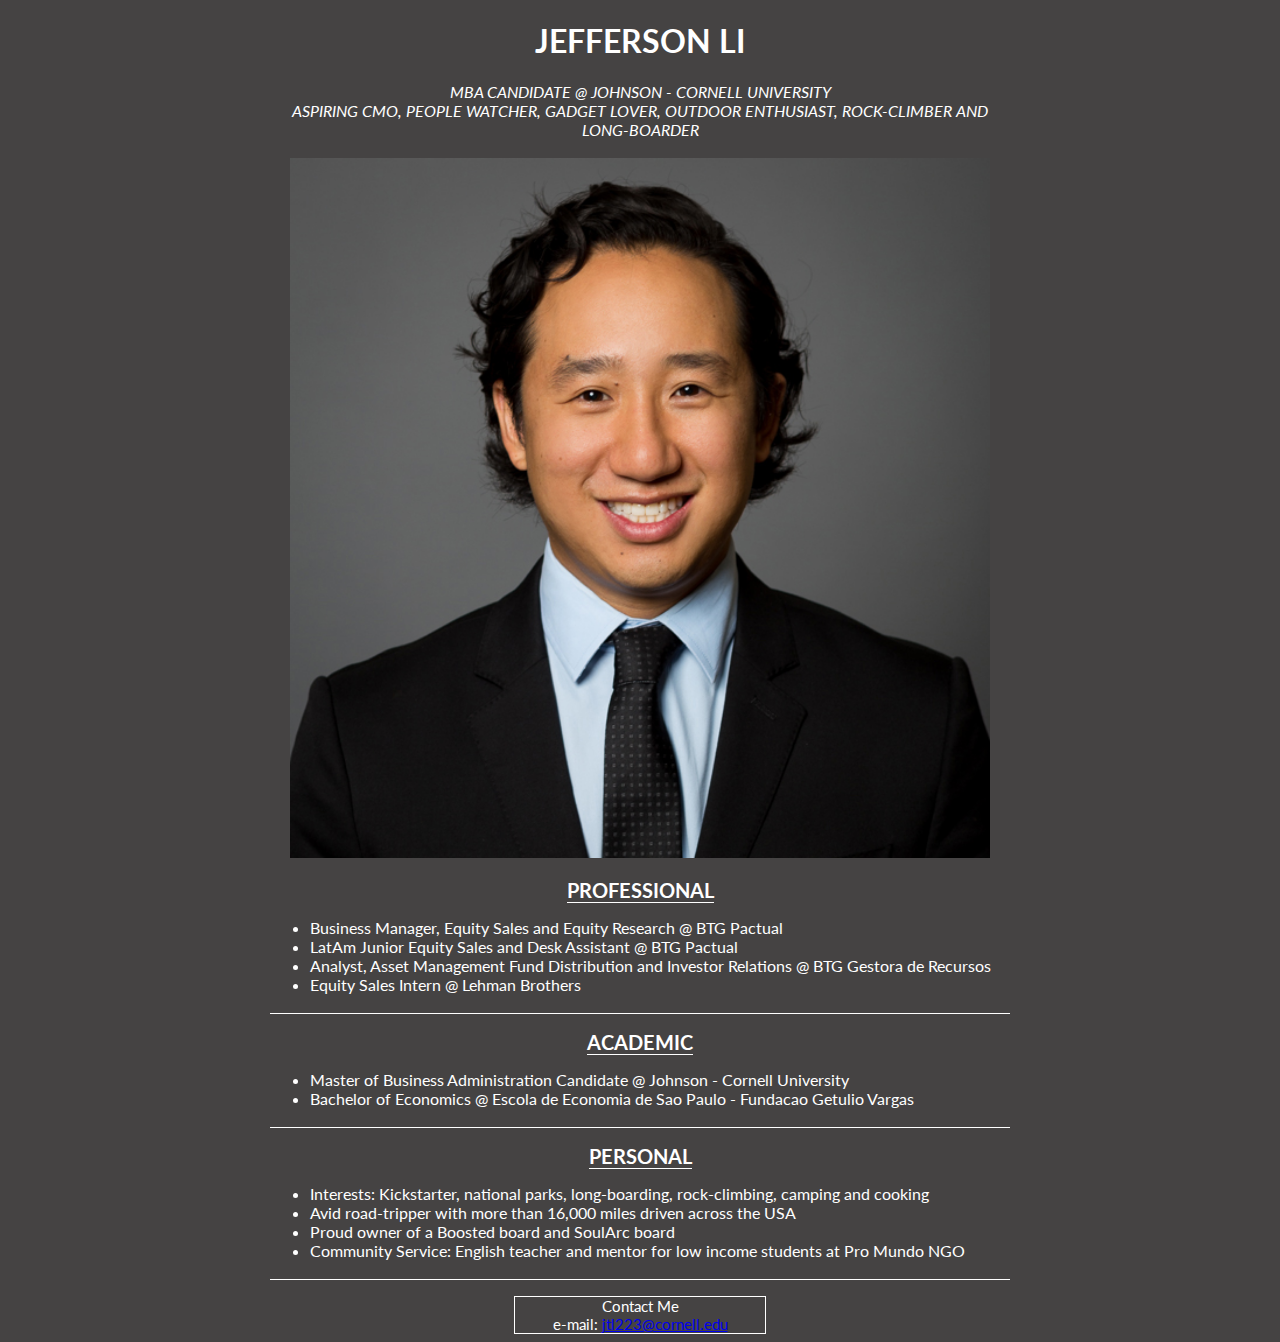
<file: unit_3/index.html>
<!DOCTYPE html>
<html>
	<head>
		<title>Jefferson Li | MBA Candidate @ Johnson - Cornell University</title>
		<link rel="stylesheet" type="text/css" href="css/style.css">
  		<link rel="stylesheet" type="text/css" href="https://fonts.googleapis.com/css?family=Lato">
	</head>
	<body>
		<h1>
			Jefferson Li
		</h1>
		<p id="slogan">
			MBA Candidate @ Johnson - Cornell University <br>
			Aspiring CMO, people watcher, gadget lover, outdoor enthusiast, rock-climber and long-boarder
		</p>
		<br>
		<img src="images/JeffersonProfessional.jpeg" alt="Jefferson's Photo">
		<h2>
			Professional
		</h2>
		<p id="resume_paragraphs">
		<ul>
			<li>Business Manager, Equity Sales and Equity Research @ BTG Pactual</li>
			<li>LatAm Junior Equity Sales and Desk Assistant @ BTG Pactual</li>
			<li>Analyst, Asset Management Fund Distribution and Investor Relations @ BTG Gestora de Recursos</li>
			<li>Equity Sales Intern @ Lehman Brothers</li>
			<br>
		</ul>
		</p>
		<h2>
			Academic
		</h2>
		<p class="resume_paragraphs">
		<ul>
			<li>Master of Business Administration Candidate @ Johnson - Cornell University</li>
			<li>Bachelor of Economics @ Escola de Economia de Sao Paulo - Fundacao Getulio Vargas</li>
			<br>
		</ul>
		</p>
		<h2>
			Personal
		</h2>
		<p class="resume_paragraphs">
		<ul>
			<li>Interests: Kickstarter, national parks, long-boarding, rock-climbing, camping and cooking</li>
			<li>Avid road-tripper with more than 16,000 miles driven across the USA</li>
			<li>Proud owner of a Boosted board and SoulArc board</li>
			<li>Community Service: English teacher and mentor for low income students at Pro Mundo NGO</li>
			<br>
		</ul>	
		</p>
		<p class="contactinfo">
			Contact Me
			<br>
			e-mail: 
			<a href="mailto:jtl223@cornell.edu?subject=Please work for me!">jtl223@cornell.edu </a>
		</p>
	</body>
</html>
</file>
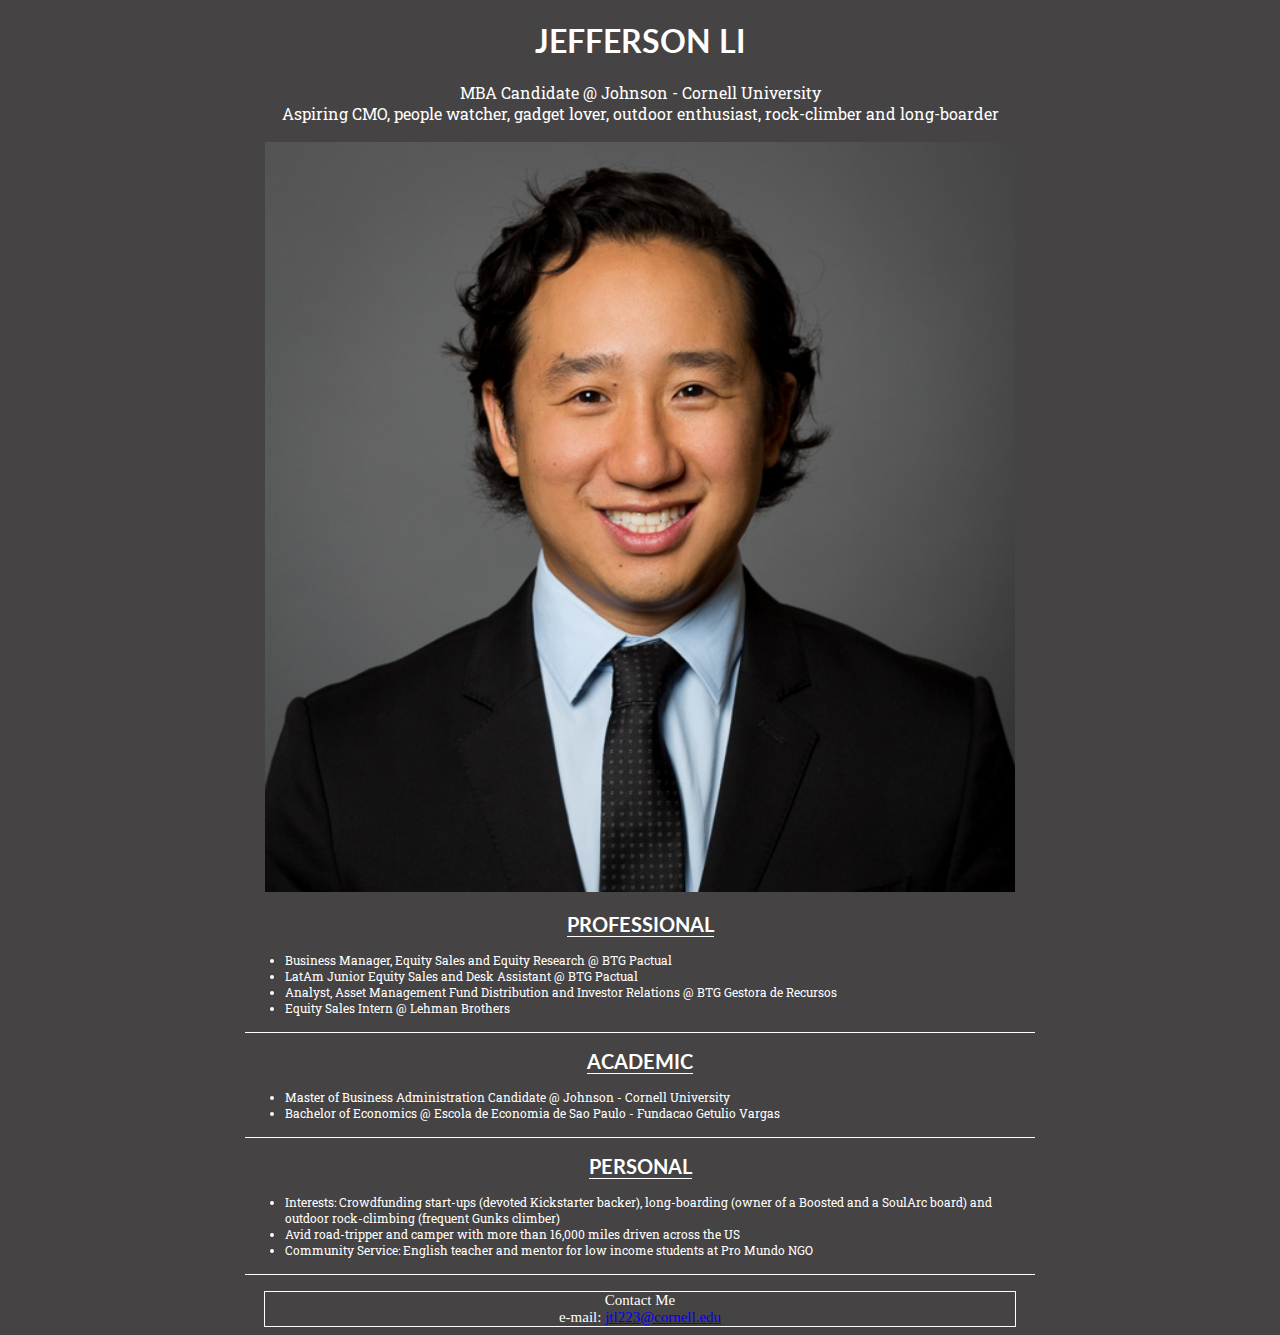
<file: unit_4/index.html>
<!DOCTYPE html>
<html>
	<head>
		<title>Jefferson Li | MBA Candidate @ Johnson - Cornell University</title>
		<link rel="stylesheet" type="text/css" href="css/style.css">
	</head>
	<body>
		<h1>
			Jefferson Li
		</h1>
		<p id="slogan">
			MBA Candidate @ Johnson - Cornell University <br>
			Aspiring CMO, people watcher, gadget lover, outdoor enthusiast, rock-climber and long-boarder
		</p>
		<br>
		<img src="images/JeffersonProfessional.jpeg" alt="Jefferson's Photo">
		<h2>
			Professional
		</h2>
		<p id="resume_professional">
		<ul>
			<li>Business Manager, Equity Sales and Equity Research @ BTG Pactual</li>
			<li>LatAm Junior Equity Sales and Desk Assistant @ BTG Pactual</li>
			<li>Analyst, Asset Management Fund Distribution and Investor Relations @ BTG Gestora de Recursos</li>
			<li>Equity Sales Intern @ Lehman Brothers</li>
			<br>
		</ul>
		</p>
		<h2>
			Academic
		</h2>
		<p id="resume_academic">
		<ul>
			<li>Master of Business Administration Candidate @ Johnson - Cornell University</li>
			<li>Bachelor of Economics @ Escola de Economia de Sao Paulo - Fundacao Getulio Vargas</li>
			<br>
		</ul>
		</p>
		<h2>
			Personal
		</h2>
		<p id="resume_personal">
		<ul>
			<li>Interests: Crowdfunding start-ups (devoted Kickstarter backer), long-boarding (owner of a Boosted and a SoulArc board) and outdoor rock-climbing (frequent Gunks climber)</li>
			<li>Avid road-tripper and camper with more than 16,000 miles driven across the US</li>
			<li>Community Service: English teacher and mentor for low income students at Pro Mundo NGO</li>
			<br>
		</ul>	
		</p>
		<p class="contactinfo">
			Contact Me
			<br>
			e-mail: 
			<a href="mailto:jtl223@cornell.edu?subject=Please work for me!">jtl223@cornell.edu </a>
		</p>
	</body>
</html>
</file>
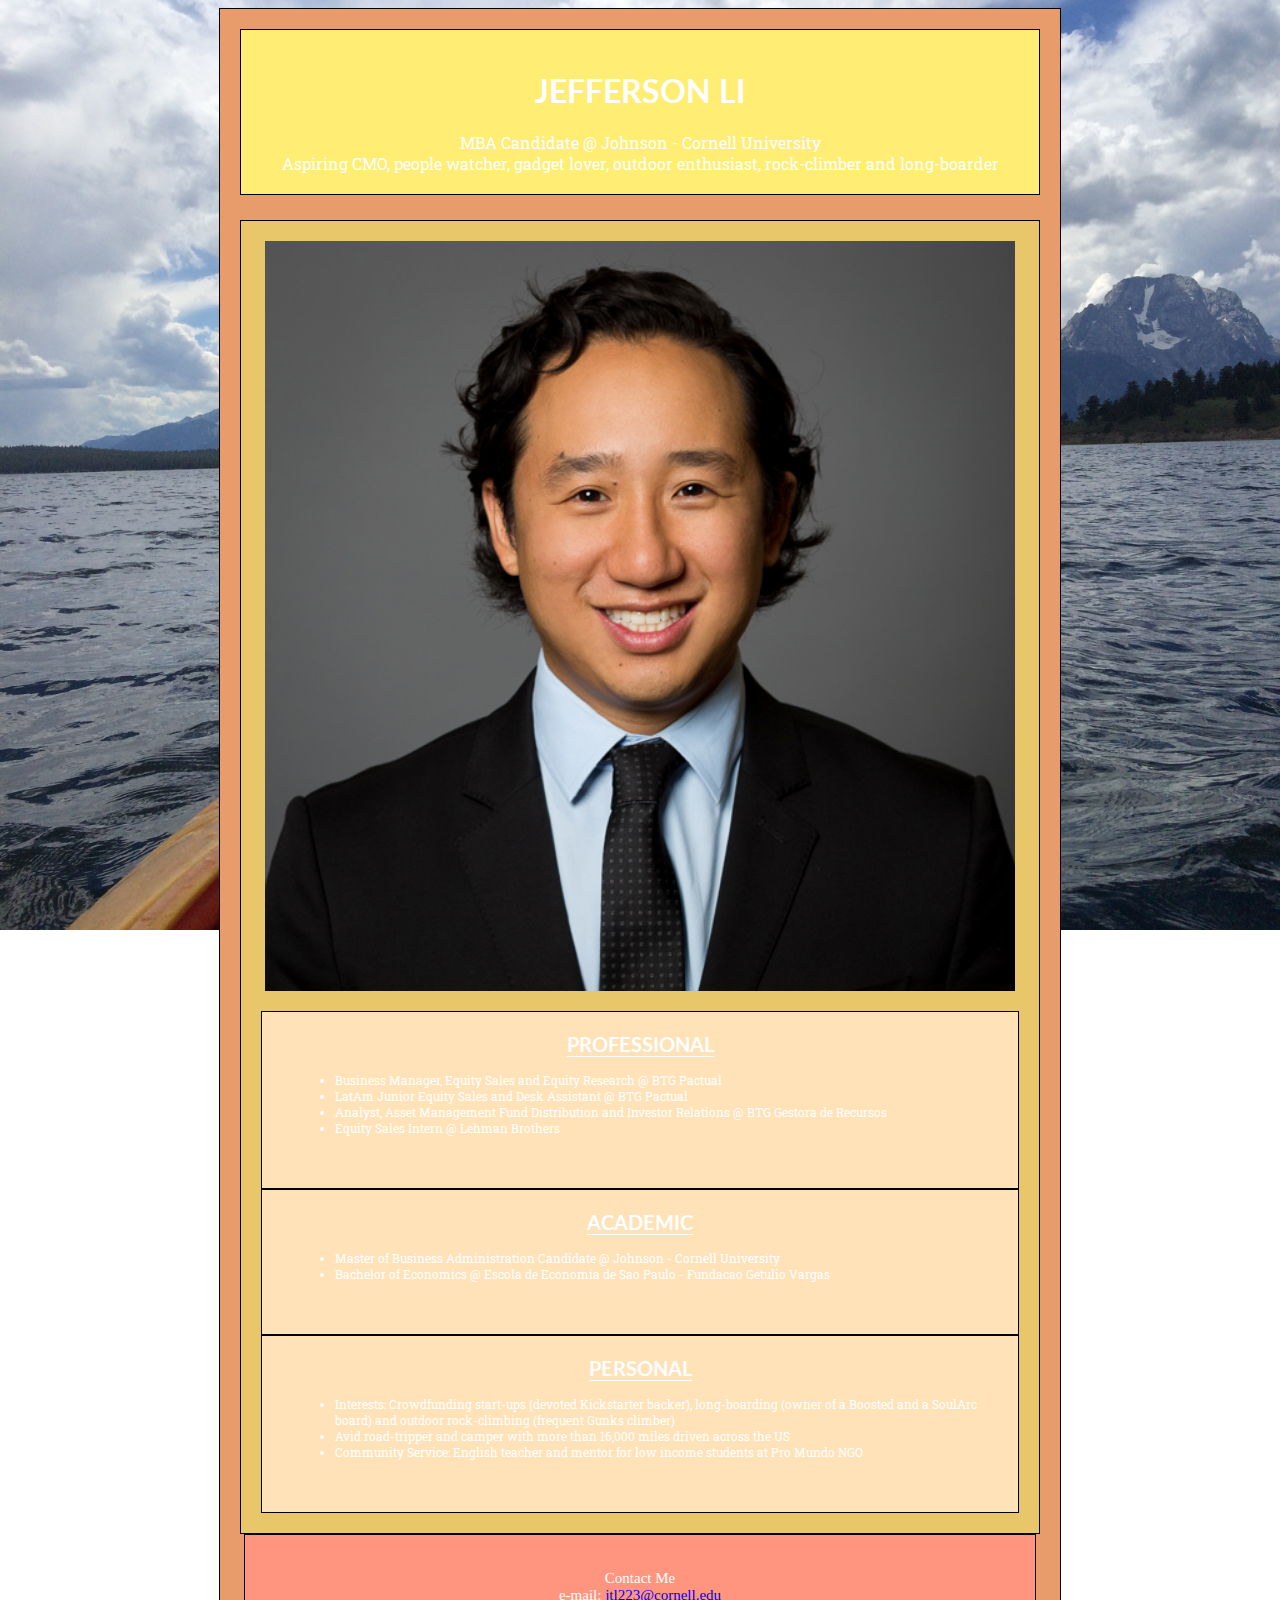
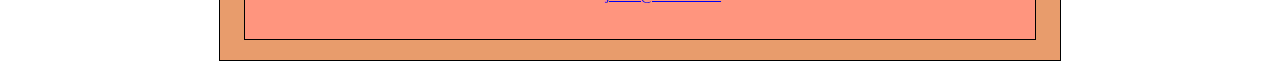
<file: unit_5/index.html>
<!DOCTYPE html>
<html>
	<head>
		<title>Jefferson Li | MBA Candidate @ Johnson - Cornell University</title>
		<link rel="stylesheet" type="text/css" href="css/style.css">
	</head>
	<body>
		<div class="wrapper">
			<header>
				<h1>
					Jefferson Li
				</h1>
				<p id="slogan">
					MBA Candidate @ Johnson - Cornell University <br>
					Aspiring CMO, people watcher, gadget lover, outdoor enthusiast, rock-climber and long-boarder
				</p>
			</header>
			<main>
				<img src="images/JeffersonProfessional.jpeg" alt="Jefferson's Photo">
				<section>
					<h2>
						Professional
					</h2>
					<p>
					<ul>
						<li>Business Manager, Equity Sales and Equity Research @ BTG Pactual</li>
						<li>LatAm Junior Equity Sales and Desk Assistant @ BTG Pactual</li>
						<li>Analyst, Asset Management Fund Distribution and Investor Relations @ BTG Gestora de Recursos</li>
						<li>Equity Sales Intern @ Lehman Brothers</li>
						<br>
					</ul>
					</p>
				</section>
				<section>
					<h2>
						Academic
					</h2>
					<p>
					<ul>
						<li>Master of Business Administration Candidate @ Johnson - Cornell University</li>
						<li>Bachelor of Economics @ Escola de Economia de Sao Paulo - Fundacao Getulio Vargas</li>
						<br>
					</ul>
					</p>
				</section>
				<section>
				<h2>
					Personal
				</h2>
				<p>
				<ul>
					<li>Interests: Crowdfunding start-ups (devoted Kickstarter backer), long-boarding (owner of a Boosted and a SoulArc board) and outdoor rock-climbing (frequent Gunks climber)</li>
					<li>Avid road-tripper and camper with more than 16,000 miles driven across the US</li>
					<li>Community Service: English teacher and mentor for low income students at Pro Mundo NGO</li>
					<br>
				</ul>	
				</p>
				</section>
			</main>
			<footer>
				<p>
				Contact Me
				<br>
				e-mail: 
				<a href="mailto:jtl223@cornell.edu?subject=Please work for me!">jtl223@cornell.edu </a>
				</p>
			</footer>
		</div>
	</body>
</html>
</file>
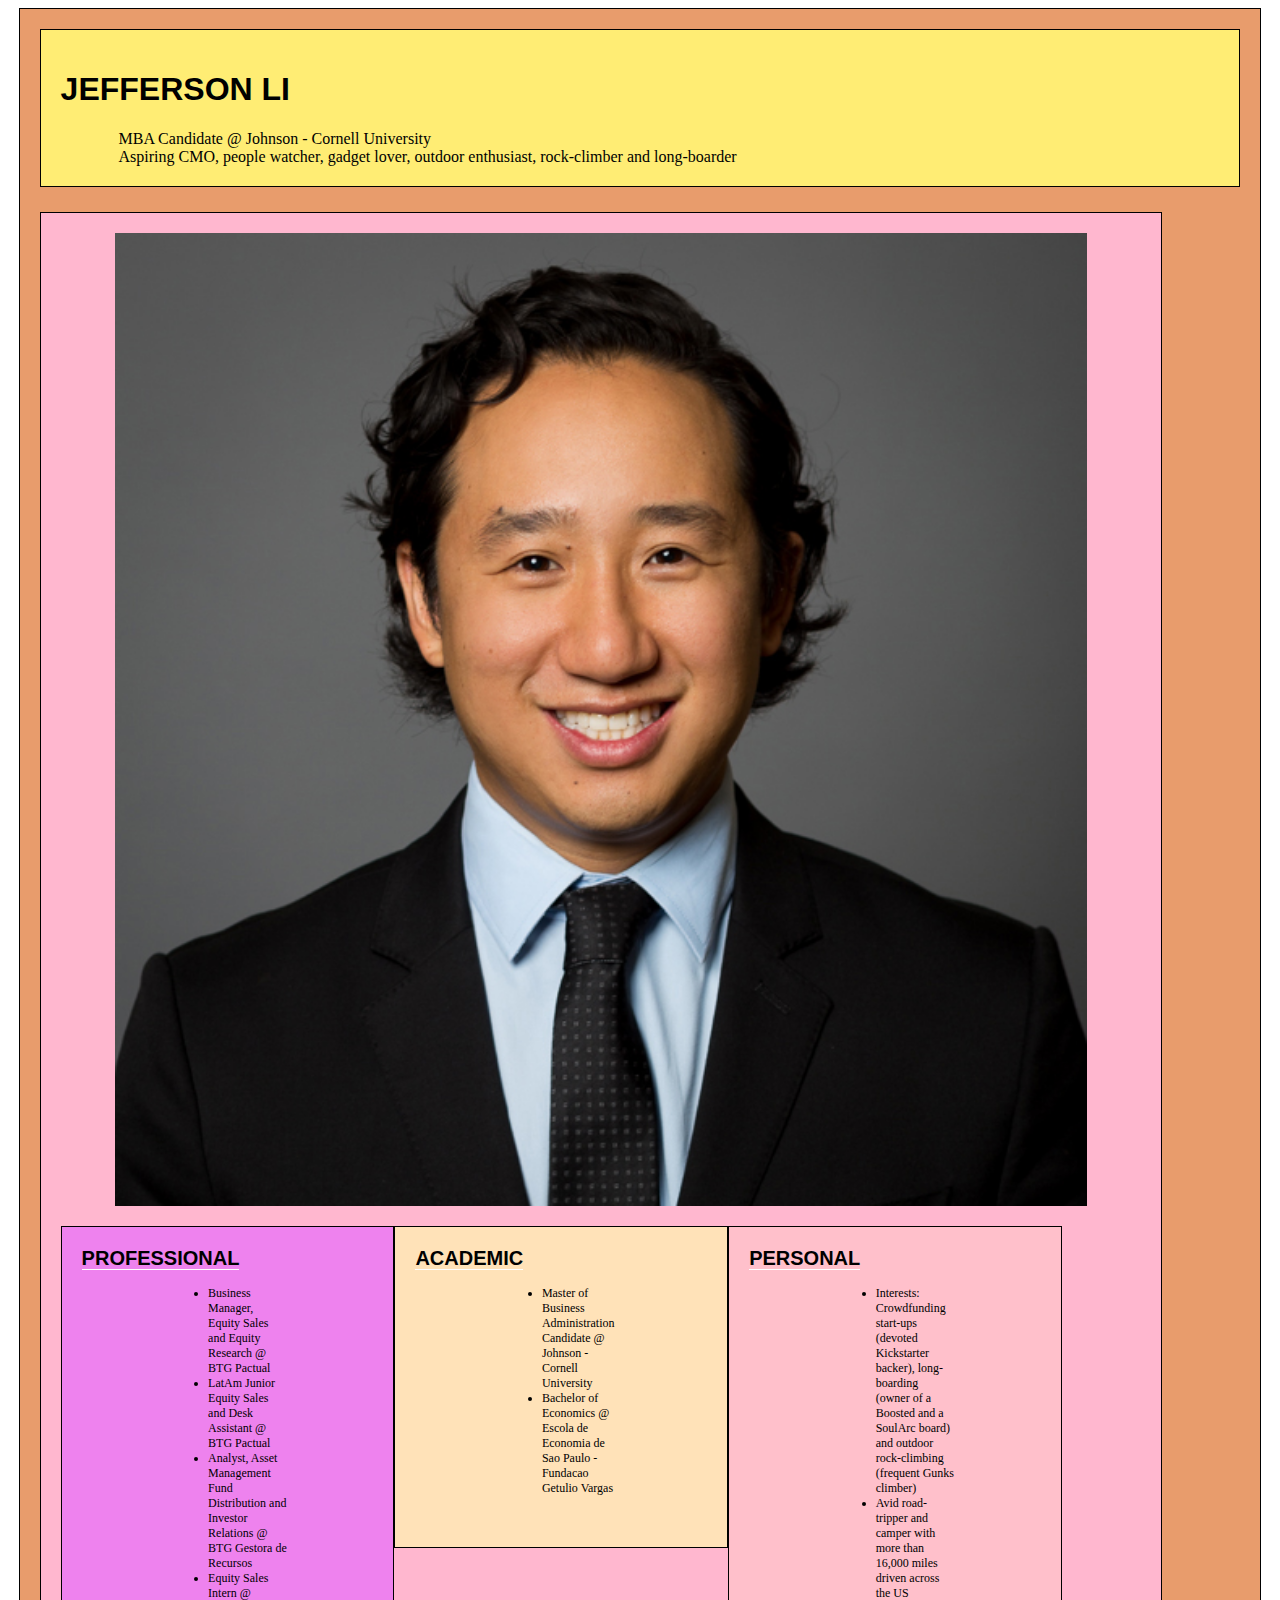
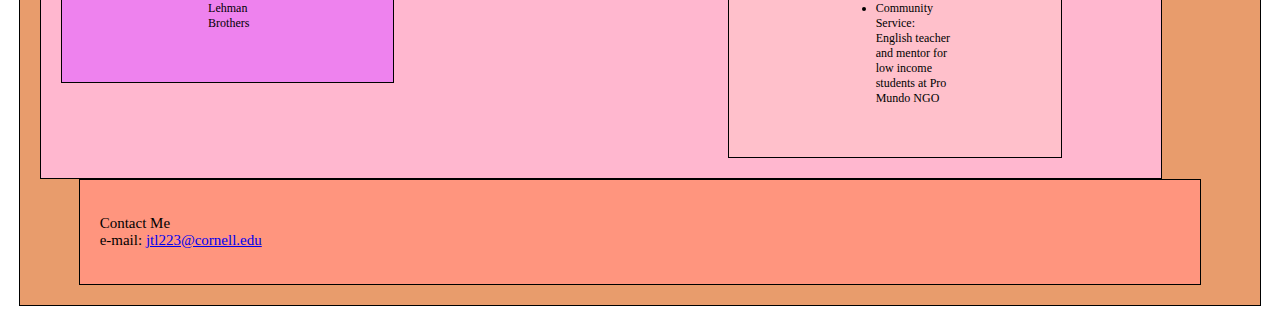
<file: unit_6/index.html>
<!DOCTYPE html>
<html>
	<head>
		<title>Jefferson Li | MBA Candidate @ Johnson - Cornell University</title>
		<link rel="stylesheet" type="text/css" href="css/style.css">
	</head>
	<body>
		<div class="wrapper">
			<header>
				<h1>
					Jefferson Li
				</h1>
				<p id="slogan">
					MBA Candidate @ Johnson - Cornell University <br>
					Aspiring CMO, people watcher, gadget lover, outdoor enthusiast, rock-climber and long-boarder
				</p>
			</header>
			<main class="clearfix">
				<img src="images/JeffersonProfessional.jpeg" alt="Jefferson's Photo">
				<section id="left">
					<h2>
						Professional
					</h2>
					<p>
					<ul>
						<li>Business Manager, Equity Sales and Equity Research @ BTG Pactual</li>
						<li>LatAm Junior Equity Sales and Desk Assistant @ BTG Pactual</li>
						<li>Analyst, Asset Management Fund Distribution and Investor Relations @ BTG Gestora de Recursos</li>
						<li>Equity Sales Intern @ Lehman Brothers</li>
						<br>
					</ul>
					</p>
				</section>
				<section id="middle">
					<h2>
						Academic
					</h2>
					<p>
					<ul>
						<li>Master of Business Administration Candidate @ Johnson - Cornell University</li>
						<li>Bachelor of Economics @ Escola de Economia de Sao Paulo - Fundacao Getulio Vargas</li>
						<br>
					</ul>
					</p>
				</section>
				<section id="right">
				<h2>
					Personal
				</h2>
				<p>
				<ul>
					<li>Interests: Crowdfunding start-ups (devoted Kickstarter backer), long-boarding (owner of a Boosted and a SoulArc board) and outdoor rock-climbing (frequent Gunks climber)</li>
					<li>Avid road-tripper and camper with more than 16,000 miles driven across the US</li>
					<li>Community Service: English teacher and mentor for low income students at Pro Mundo NGO</li>
					<br>
				</ul>	
				</p>
				</section>
			</main>
			<footer>
				<p>
				Contact Me
				<br>
				e-mail: 
				<a href="mailto:jtl223@cornell.edu?subject=Please work for me!">jtl223@cornell.edu </a>
				</p>
			</footer>
		</div>
	</body>
</html>
</file>
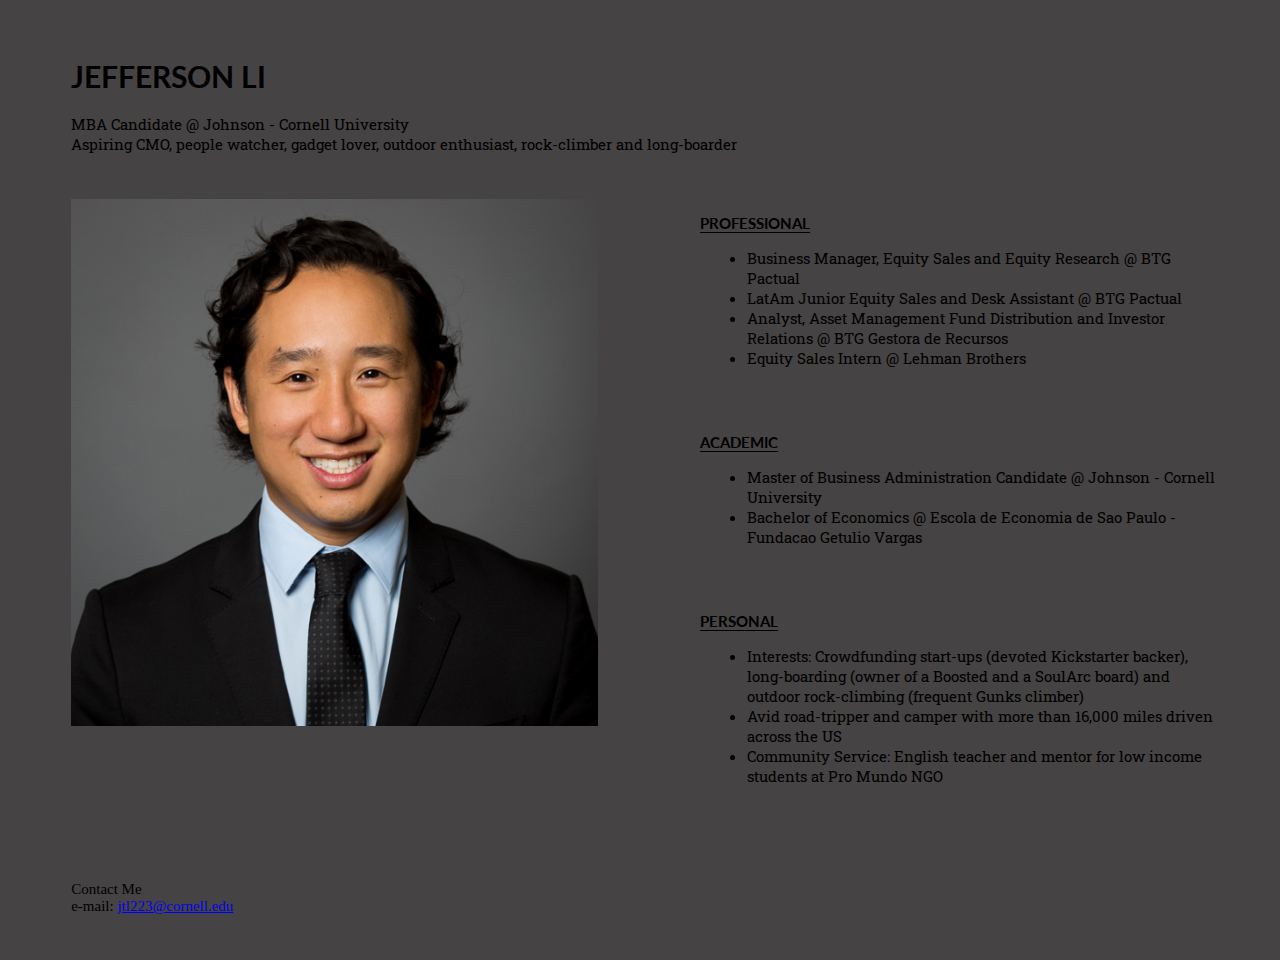
<file: unit_8/index.html>
<!DOCTYPE html>
<html>
	<meta name="viewport" content="width=device-width, initial-scale=1">
	<head>
		<title>Jefferson Li | MBA Candidate @ Johnson - Cornell University</title>
		<link rel="stylesheet" type="text/css" href="css/style.css">
	</head>
	<body>
		<div class="wrapper">
			<header>
				<h1>
					Jefferson Li
				</h1>
				<p id="slogan">
					MBA Candidate @ Johnson - Cornell University <br>
					Aspiring CMO, people watcher, gadget lover, outdoor enthusiast, rock-climber and long-boarder
				</p>
			</header>
			<main class="clearfix">
				<img src="images/JeffersonProfessional.jpeg" alt="Jefferson's Photo">
				<div>
					<h2>
						Professional
					</h2>
					<p>
					<ul>
						<li>Business Manager, Equity Sales and Equity Research @ BTG Pactual</li>
						<li>LatAm Junior Equity Sales and Desk Assistant @ BTG Pactual</li>
						<li>Analyst, Asset Management Fund Distribution and Investor Relations @ BTG Gestora de Recursos</li>
						<li>Equity Sales Intern @ Lehman Brothers</li>
						<br>
					</ul>
					</p>
				</div>
				<div>
					<h2>
						Academic
					</h2>
					<p>
					<ul>
						<li>Master of Business Administration Candidate @ Johnson - Cornell University</li>
						<li>Bachelor of Economics @ Escola de Economia de Sao Paulo - Fundacao Getulio Vargas</li>
						<br>
					</ul>
					</p>
				</div>
				<div>
				<h2>
					Personal
				</h2>
				<p>
				<ul>
					<li>Interests: Crowdfunding start-ups (devoted Kickstarter backer), long-boarding (owner of a Boosted and a SoulArc board) and outdoor rock-climbing (frequent Gunks climber)</li>
					<li>Avid road-tripper and camper with more than 16,000 miles driven across the US</li>
					<li>Community Service: English teacher and mentor for low income students at Pro Mundo NGO</li>
					<br>
				</ul>	
				</p>
				</div>
			</main>
			<footer>
				<p>
				Contact Me
				<br>
				e-mail: 
				<a href="mailto:jtl223@cornell.edu?subject=Please work for me!">jtl223@cornell.edu </a>
				</p>
			</footer>
		</div>
	</body>
</html>
</file>
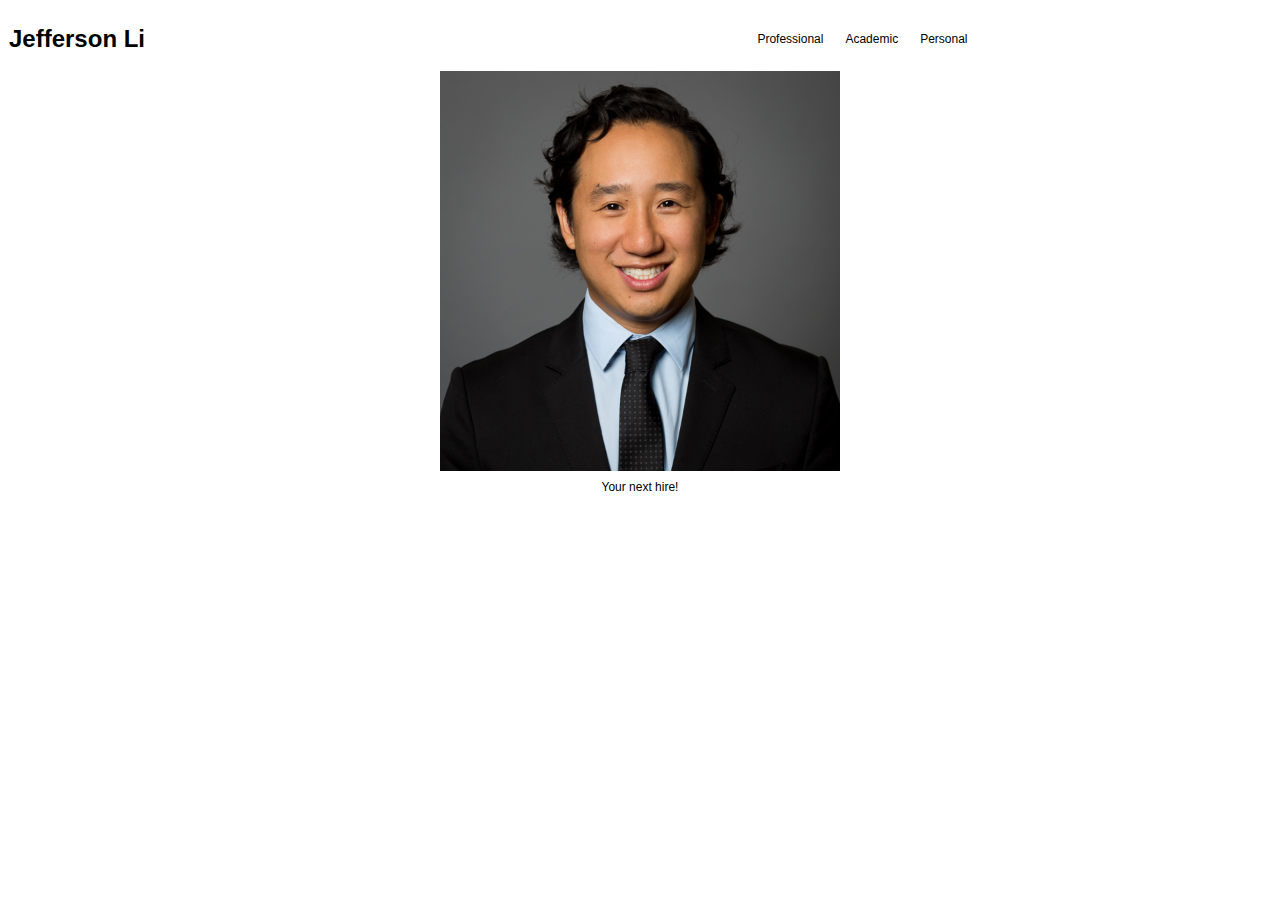
<file: unit_10/email.html>
<!DOCTYPE html>
<html>
<head>
	<title>Hello from Jefferson</title>
</head>

<body>
	<table cellspacing="0" style="font-family:Helvetica, Arial, sans-serif; font-size: 12px; line-height:1.5;"
           border="0" width="100%">		
		<tr>
			<th style="font-size: 2em;"
                align="left">Jefferson Li</th>
			<td>
			<table cellspacing="20" align="center" border="0">
				<tr>
					<td><a href="#" style="text-decoration: none; color: black;">
                      Professional</a></td>
					<td><a href="#" style="text-decoration: none; color: black;">
                      Academic</a></td>
					<td><a href="#" style="text-decoration: none; color: black;">
                      Personal</a></td>
				</tr>
			</table>
			</td>
		</tr>
		<tr>
			<td colspan="2" align="center">
              <img src="http://jeffersonli.github.io/unit_9/images/JeffersonProfessional.jpeg" style="width: 400px;" alt="hi!">
          	</td>
		</tr>
		<tr>
			<td colspan="2" align= "center">
			Your next hire!
			</td>
		</tr>
	</table>
</body>

</html>
</file>
<file: unit_3/css/style.css>
body{
	font-family: 'Lato', sans-serif;
	background-color: rgb(69,67,67);
	color: rgb(255,255,255);
	text-align:center;
}
h1{
	text-transform: uppercase;
}

#slogan{
	text-transform: uppercase;
	font-style: italic;
	width: 700px;
	margin: auto;
}	

img{ 
	display: block;
	margin: auto;
	margin-bottom: 20px;
	width: 700px
}

h2{
	font-size: 20px;
	text-transform: uppercase;
	border-bottom: 1px solid #fff;
	display: inline;
}
.resume.paragraphs{
	font-size: 10px;
}
.contactinfo{
	font-size: 15px;
	border: 1px solid #fff;
	width: 250px;
	margin: auto;
}
ul{
	text-align: left;
	width: 700px;
	margin: auto;
	border-bottom: 1px solid #fff;
}
</file>
<file: unit_4/css/style.css>
@import url(https://fonts.googleapis.com/css?family=Lato);
@import url(https://fonts.googleapis.com/css?family=Roboto+Slab:300);

body{
	background-color: rgb(69,67,67);
	color: rgb(255,255,255);
	text-align:center;
}
h1{
	text-transform: uppercase;
	font-family: 'Lato', sans-serif;
}

#slogan{
	font-family: 'Roboto Slab', serif;
	width: 750px;
	margin: auto;
}	

img{ 
	display: block;
	margin: auto;
	margin-bottom: 20px;
	width: 750px
}

h2{
	font-size: 20px;
	font-family: 'lato', sans-serif;
	text-transform: uppercase;
	border-bottom: 1px solid #fff;
	display: inline;
}
.contactinfo{
	font-size: 15px;
	border: 1px solid #fff;
	width: 750px;
	margin: auto;
}
ul{
	font-family: 'Roboto Slab', serif;
	text-align: left;
	font-size: 0.75em;
	width: 750px;
	margin: auto;
	border-bottom: 1px solid #fff;
}
</file>
<file: unit_5/css/style.css>
@import url(https://fonts.googleapis.com/css?family=Lato);
@import url(https://fonts.googleapis.com/css?family=Roboto+Slab:300);

body{
/*background-color: rgb(69,67,67);*/
	background: url("../images/grandteton.jpg") no-repeat center center fixed;
	background-size: cover;
	color: rgb(255,255,255);
	text-align:center;
}
h1{
	text-transform: uppercase;
	font-family: 'Lato', sans-serif;
}

#slogan{
	font-family: 'Roboto Slab', serif;
	width: 750px;
	margin: auto;
}	
img{ 
	display: block;
	margin: auto;
	margin-bottom: 20px;
	width: 750px
}

h2{
	font-size: 20px;
	font-family: 'lato', sans-serif;
	text-transform: uppercase;
	border-bottom: 1px solid #fff;
	display: inline;
}
ul{
	font-family: 'Roboto Slab', serif;
	text-align: left;
	font-size: 0.75em;
	width: 650px;
	margin: auto;
}
.wrapper{
	background-color: #E89C6C;
	border: 1px black solid;
	padding: 20px;
	width: 800px;
	margin: auto;
}
header{
	margin-bottom: 25px;
	background-color: #FFED74;
	border: 1px black solid;
	padding: 20px;
}
footer{
	font-size: 15px;
	border: 1px solid #fff;
	width: 750px;
	margin: auto;
	background-color: #FF957E;
	border: 1px black solid;
	padding: 20px;
}
main{
	background-color: #E8C66A;
	border: 1px black solid;
	padding: 20px;
}
section{
	background-color: #FFE2B8;
	border: 1px black solid;
	padding: 20px;
}
</file>
<file: unit_6/css/style.css>
x@import url(https://fonts.googleapis.com/css?family=Lato);
@import url(https://fonts.googleapis.com/css?family=Roboto+Slab:300);

body{
background-color: rgb(69,67,67);
}
h1{
	text-transform: uppercase;
	font-family: 'Lato', sans-serif;
}

#slogan{
	font-family: 'Roboto Slab', serif;
	width: 90%;
	margin: auto;
}	
img{ 
	display: block;
	margin: auto;
	margin-bottom: 20px;
	width: 90%;
}

h2{
	font-size: 20px;
	font-family: 'lato', sans-serif;
	text-transform: uppercase;
	border-bottom: 1px solid #fff;
	display: inline;
}
ul{
	font-family: 'Roboto Slab', serif;
	text-align: left;
	font-size: 0.75em;
	width: 27%;
	margin: auto;
}
.wrapper{
	background-color: #E89C6C;
	border: 1px black solid;
	padding: 20px;
	width: 95%;
	margin: auto;
}
header{
	margin-bottom: 25px;
	background-color: #FFED74;
	border: 1px black solid;
	padding: 20px;
}
footer{
	font-size: 15px;
	border: 1px solid #fff;
	width: 90%;
	margin: auto;
	background-color: #FF957E;
	border: 1px black solid;
	padding: 20px;
}
main{
    background-color: #FFB7CF;
    border: 1px black solid;
    padding: 20px;
    width: 90%;
}

#left {
    background-color: violet;
    border: 1px black solid;
    padding: 20px;
    float: left;
    width: 27%;
}
#middle{
	background-color: #FFE2B8;
	border: 1px black solid;
    padding: 20px;
    float: left;   
    width: 27%;
}
#right {
    background-color: pink;
    border: 1px black solid;
    padding: 20px;
    float: left;   
    width: 27%;
}
.clearfix:after {
    visibility: hidden;
    display: block;
    font-size: 0;
    content: " ";
    clear: both;
    height: 0;
}
</file>
<file: unit_8/css/style.css>
@import url(https://fonts.googleapis.com/css?family=Lato);
@import url(https://fonts.googleapis.com/css?family=Roboto+Slab:300);


body{
background-color: rgb(69,67,67);
font-size: 15px;
}

.wrapper{
	padding: 1em;
	width: 95%;
	margin: auto;
}

header{
	margin-bottom: 1em;
	padding: 1em;
}

h1{
	text-transform: uppercase;
	font-family: 'Lato', sans-serif;
}

#slogan{
	font-family: 'Roboto Slab', serif;
	width: 100%;
	margin: auto;
}	

main{
    padding: 1em;
}
img{ 
	display: block;
	margin: auto;
	width: 45%;
	float: left;
}

h2{
	font-size: 1em;
	font-family: 'lato', sans-serif;
	text-transform: uppercase;
	border-bottom: 0.1em solid black;
	display: inline;
}
ul{
	font-family: 'Roboto Slab', serif;
	text-align: left;
	font-size: 1em;
	width: 90%;
	margin: auto;
}

footer{
	font-size: 1em;
	margin: auto;
	padding: 1em;
}

div {
    padding: 1em;
    float: right;
    width: 45%;
}
.clearfix:after {
    visibility: hidden;
    display: block;
    font-size: 0;
    content: " ";
    clear: both;
    height: 0;
}
@media screen and (max-width: 1090px) {
	img{
		width:90%;
		margin-bottom: 1em;
	}
	div {
		width: auto;
    	float: none;
	}
@media screen and (max-width: 500px) {
	body{
		font-size: 12px;
	}
	img{
		width:90%;
		margin-bottom: 1em;
	}
	div {
		width: auto;
    	float: none;
	}
}
</file>
